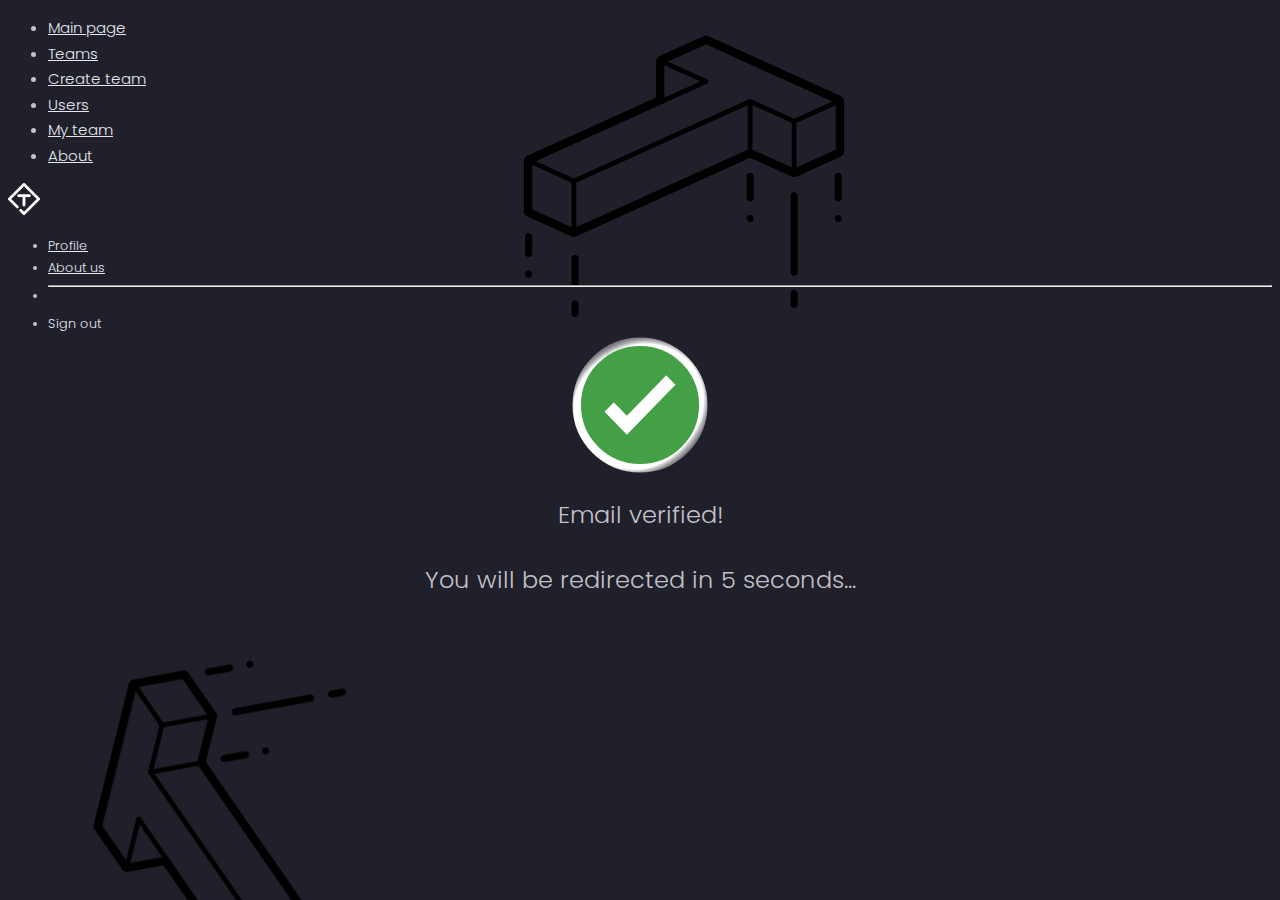
<file: resources/templates/emailverified.html>
<!DOCTYPE html>
<html lang="en">
<head>
    <meta charset="UTF-8">
    <link href="https://cdn.jsdelivr.net/npm/bootstrap@5.1.3/dist/css/bootstrap.min.css" rel="stylesheet"
          integrity="sha384-1BmE4kWBq78iYhFldvKuhfTAU6auU8tT94WrHftjDbrCEXSU1oBoqyl2QvZ6jIW3" crossorigin="anonymous">
    <link rel="stylesheet" href="../css/main.css">
    <link rel="stylesheet" href="../css/emailverified.css">
    <title>Email Verified</title>
</head>
<body>

<header class="p-3 mb-3" style="user-select: none;">
    <div class="container">
        <div class="d-flex flex-wrap align-items-center justify-content-center justify-content-lg-start">
            <ul class="nav col-12 col-lg-auto me-lg-auto mb-2 justify-content-center mb-md-0">
                <li><a href="/" class="nav-link px-2">Main page</a></li>
                <li><a href="/teams" class="nav-link px-2">Teams</a></li>
                <li><a href="/create_team" class="nav-link px-2">Create team</a></li>
                <li><a href="/" class="nav-link px-2">Users</a></li>
                <li><a href="/my_teams" class="nav-link px-2">My team</a></li>
                <li><a href="/about" class="nav-link px-2">About</a></li>
            </ul>


            <div class="dropdown text-end">
                <a href="#" class="d-block text-decoration-none dropdown-toggle" id="dropdownUser"
                   data-bs-toggle="dropdown" aria-expanded="false">
                    <img src="../icons/logo_white.png" alt="mdo" width="32" height="32" class="rounded-circle">
                </a>
                <ul class="dropdown-menu text-small" aria-labelledby="dropdownUser">
                    <li><a class="dropdown-item" href="/profile">Profile</a></li>
                    <li><a class="dropdown-item" href="/about">About us</a></li>
                    <li>
                        <hr class="dropdown-divider">
                    </li>
                    <li><a class="dropdown-item signout">Sign out</a></li>
                </ul>
            </div>
        </div>
    </div>
</header>

<main>
    <svg xmlns="http://www.w3.org/2000/svg" viewBox="-64 -64 192 192" enable-background="new -64 -64 192 192">
        <defs>
            <filter id="fade-out">
              <feGaussianBlur in="SourceGraphic" stdDeviation="16" result="blur-source"/>
              <feComponentTransfer result="fader">
                <feFuncA type="gamma" exponent="5" amplitude="100"/>
              </feComponentTransfer>
              <feComposite operator="in" in="fader" in2="SourceGraphic"/>
            </filter>
          </defs>
        <path filter="url(#fade-out)" stroke-width="12" fill="none" d="M32,2C15.431,2,2,15.432,2,32c0,16.568,13.432,30,30,30c16.568,0,30-13.432,30-30C62,15.432,48.568,2,32,2z M25.025,50
        l-0.02-0.02L24.988,50L11,35.6l7.029-7.164l6.977,7.184l21-21.619L53,21.199L25.025,50z" stroke="white"/>
        <path stroke-width="3" fill="none" d="M32,2C15.431,2,2,15.432,2,32c0,16.568,13.432,30,30,30c16.568,0,30-13.432,30-30C62,15.432,48.568,2,32,2z M25.025,50
        l-0.02-0.02L24.988,50L11,35.6l7.029-7.164l6.977,7.184l21-21.619L53,21.199L25.025,50z" stroke="#43a047"/>
        <path d="M32,2C15.431,2,2,15.432,2,32c0,16.568,13.432,30,30,30c16.568,0,30-13.432,30-30C62,15.432,48.568,2,32,2z M25.025,50
        l-0.02-0.02L24.988,50L11,35.6l7.029-7.164l6.977,7.184l21-21.619L53,21.199L25.025,50z" fill="#43a047"/>
    </svg>
    <div>
        Email verified!
        <p id="counter">You will be redirected in 5 seconds...</p>
    </div>
</main>

<script src="https://cdn.jsdelivr.net/npm/bootstrap@5.0.2/dist/js/bootstrap.bundle.min.js"
        integrity="sha384-MrcW6ZMFYlzcLA8Nl+NtUVF0sA7MsXsP1UyJoMp4YLEuNSfAP+JcXn/tWtIaxVXM"
        crossorigin="anonymous"></script>
<script src="https://ajax.googleapis.com/ajax/libs/jquery/3.5.1/jquery.min.js"></script>
<script type="module" src="../js/main.js"></script>
<script type="module" src="../js/emailverified.js"></script>
</body>
</html>
</file>
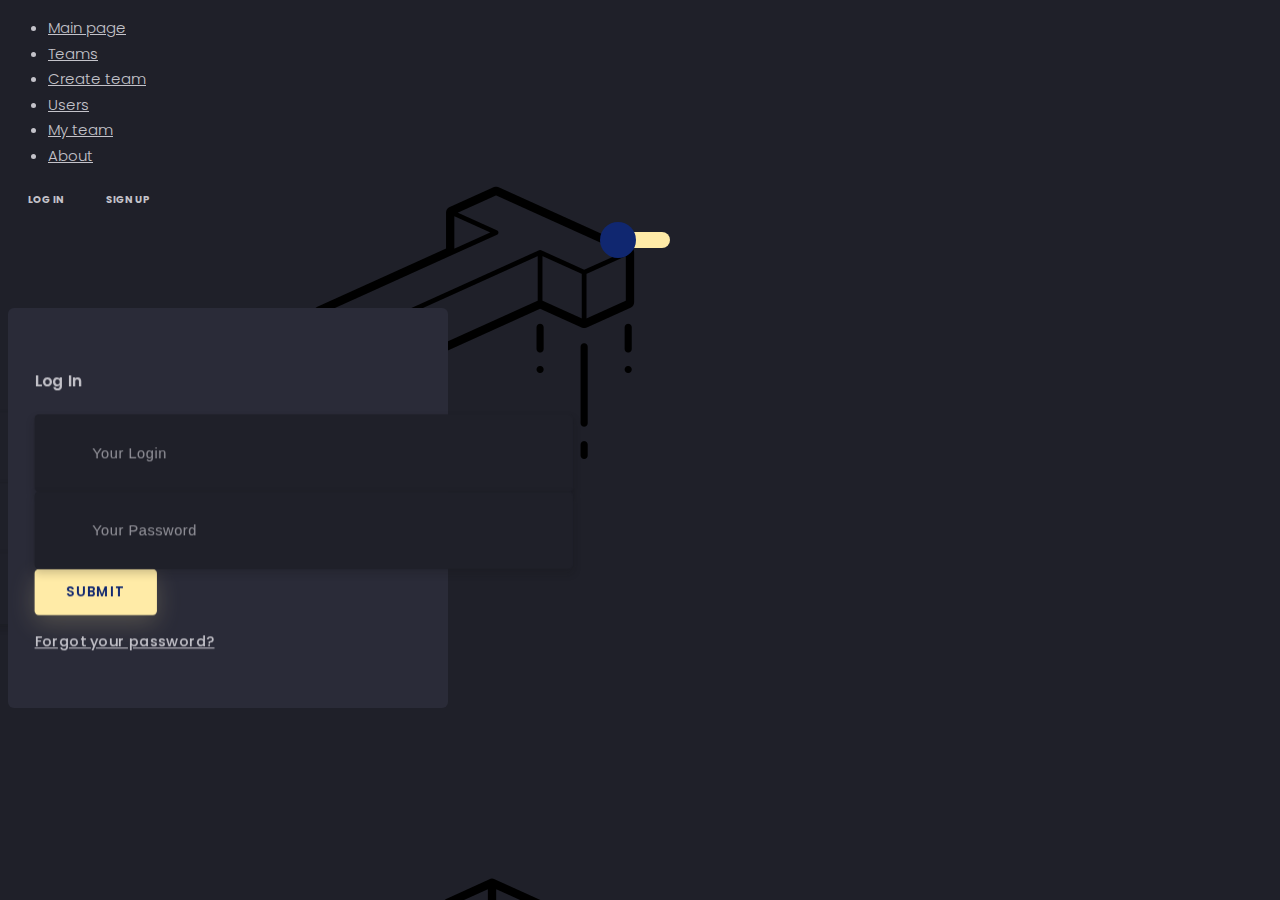
<file: resources/templates/login.html>
<!DOCTYPE html>
<html lang="en">
<head>
    <meta charset="UTF-8">
    <title>Log In / Sign Up</title>
    <link href="https://cdn.jsdelivr.net/npm/bootstrap@5.1.3/dist/css/bootstrap.min.css" rel="stylesheet"
          integrity="sha384-1BmE4kWBq78iYhFldvKuhfTAU6auU8tT94WrHftjDbrCEXSU1oBoqyl2QvZ6jIW3" crossorigin="anonymous">
    <link rel='stylesheet' href='https://unicons.iconscout.com/release/v2.1.9/css/unicons.css' crossorigin="anonymous">
    <link rel="stylesheet" href="../css/login.css">
    <link rel="stylesheet" href="../css/colors.css">
</head>
<body>
<header class="p-3 mb-3">
    <div class="container">
        <div class="d-flex flex-wrap align-items-center justify-content-center justify-content-lg-start">
            <ul class="nav col-12 col-lg-auto me-lg-auto mb-2 justify-content-center mb-md-0">
                <li><a href="/" class="nav-link px-2">Main page</a></li>
                <li><a href="/teams" class="nav-link px-2">Teams</a></li>
                <li><a href="/create_team" class="nav-link px-2 link-disabled">Create team</a></li>
                <li><a href="/" class="nav-link px-2">Users</a></li>
                <li><a href="/my_teams" class="nav-link px-2">My team</a></li>
                <li><a href="/about" class="nav-link px-2">About</a></li>
            </ul>

        </div>
    </div>
</header>
<div class="section">
    <div class="container">
        <div class="row full-height justify-content-center">
            <div class="col-12 text-center align-self-center py-5">
                <div class="section pb-5 pt-5 pt-sm-2 text-center">
                    <h6 class="mb-0 pb-3"><span>Log In </span><span>Sign Up</span></h6>
                    <input class="checkbox" type="checkbox" id="reg-log" name="reg-log"/>
                    <label for="reg-log"></label>
                    <div class="card-3d-wrap mx-auto">
                        <div class="card-3d-wrapper">
                            <div class="card-front">
                                <div class="center-wrap">
                                    <div class="section text-center">
                                        <h4 class="mb-4 pb-3">Log In</h4>
                                        <div class="form-group">
                                            <label for="logname"></label><input type="text" name="logname"
                                                                                class="form-style"
                                                                                placeholder="Your Login" id="logname"
                                                                                autocomplete="off">
                                            <i class="input-icon uil uil-user"></i>
                                        </div>
                                        <div class="form-group mt-2">
                                            <label for="logpass"></label><input type="password" name="logpass"
                                                                                class="form-style"
                                                                                placeholder="Your Password" id="logpass"
                                                                                autocomplete="off">
                                            <i class="input-icon uil uil-lock-alt"></i>
                                        </div>
                                        <a class="btn mt-4" id="login-button">submit</a>
                                        <p class="mb-0 mt-4 text-center"><a href="#" class="link forgot">Forgot your
                                            password?</a></p>
                                    </div>
                                </div>
                            </div>
                            <div class="card-back">
                                <div class="center-wrap">
                                    <div class="section text-center">
                                        <h4 class="mb-4 pb-3">Sign Up</h4>
                                        <div class="form-group">
                                            <label for="sinname"></label><input type="text" name="logname"
                                                                                class="form-style"
                                                                                placeholder="Your Nickname" id="sinname"
                                                                                autocomplete="off">
                                            <i class="input-icon uil uil-user"></i>
                                        </div>
                                        <div class="form-group mt-2">
                                            <label for="sinemail"></label><input type="email" name="logemail"
                                                                                 class="form-style"
                                                                                 placeholder="Your Email" id="sinemail"
                                                                                 autocomplete="off">
                                            <i class="input-icon uil uil-at"></i>
                                        </div>
                                        <div class="form-group mt-2">
                                            <label for="sinpass"></label><input type="password" name="logpass"
                                                                                class="form-style"
                                                                                placeholder="Your Password" id="sinpass"
                                                                                autocomplete="off">
                                            <i class="input-icon uil uil-lock-alt"></i>
                                        </div>
                                        <a class="btn mt-4" id="signup-button">submit</a>
                                    </div>
                                </div>
                            </div>
                        </div>
                    </div>
                </div>
            </div>
        </div>
    </div>
</div>
<script type="module" src="../js/login.js"></script>
</body>
</html>
</file>
<file: resources/css/main.css>
@import url('https://fonts.googleapis.com/css?family=Poppins:400,500,600,700,800,900');
@import url('colors.css');

:root {
    --text-primary: rgba(196, 195, 202, 1);
    --link-primary: rgba(230, 230, 240, 1);
    --link-primary-hover: rgba(196, 195, 202, 1);

    --text-secondary: rgba(42, 43, 56, 1);
    --link-secondary: rgba(120, 120, 130, 1);
    --link-secondary-hover: rgba(60, 60, 70, 1);
    
    --link-disabled: rgba(80, 80, 90, 0.7);
}

body {
    font-family: 'Poppins', sans-serif;
    font-weight: 300;
    font-size: 15px;
    line-height: 1.7;
    color: var(--text-primary);

    background-color: #1f2029;
    background-image: url('../icons/fon_main.png');
    /*overflow-x: hidden;*/
}

.dropdown-toggle {
    outline: 0;
}

.text-small {
    font-size: 85%;
}

.form-control-dark {
    color: #fff;
    background-color: var(--bs-dark);
    border-color: var(--bs-gray);
}

.form-control-dark:focus {
    color: #fff;
    background-color: var(--bs-dark);
    border-color: #fff;
    box-shadow: 0 0 0 .25rem rgba(255, 255, 255, .25);
}

.btn {
    border-radius: 5px;
    height: 30px;
    font-size: 13px;
    font-weight: 600;
    text-transform: uppercase;
    -webkit-transition: all 200ms linear;
    transition: all 200ms linear;
    padding: 0 30px;
    letter-spacing: 1px;
    display: -webkit-inline-flex;
    display: -ms-inline-flexbox;
    display: inline-flex;
    -webkit-align-items: center;
    -moz-align-items: center;
    -ms-align-items: center;
    align-items: center;
    -webkit-justify-content: center;
    -moz-justify-content: center;
    -ms-justify-content: center;
    justify-content: center;
    -ms-flex-pack: center;
    text-align: center;
    border: none;
    background-color: #ffeba7;
    color: #102770;
    box-shadow: 0 8px 24px 0 rgba(255, 235, 167, .2);
}

.btn:active,
.btn:focus {
    background-color: #102770;
    color: #ffeba7;
    box-shadow: 0 8px 24px 0 rgba(16, 39, 112, .2);
}

.btn:hover {
    background-color: #102770;
    color: #ffeba7;
    box-shadow: 0 8px 24px 0 rgba(16, 39, 112, .2);
}
</file>
<file: resources/css/emailverified.css>
main > svg {
    position: absolute;
    width: 40vh;
    height: 40vh;
    top: 25vh;
    left: calc(50% - 20vh);
}

main > div {
    position: absolute;
    width: 60vh;
    height: 20%;
    top: 55%;
    left: calc(50% - 30vh);

    font-size: 1.5rem;
    text-align: center;
}
</file>
<file: resources/css/login.css>
@import url('https://fonts.googleapis.com/css?family=Poppins:400,500,600,700,800,900');

body {
    font-family: 'Poppins', sans-serif;
    font-weight: 300;
    font-size: 15px;
    line-height: 1.7;
    color: #c4c3ca;
    background-color: #1f2029;
    background-image: url('../icons/fon.png');
    overflow-x: hidden;
}

a {
    cursor: pointer;
    transition: all 200ms linear;
}

a:hover {
    text-decoration: none;
}

.link {
    color: #c4c3ca;
}

.link:hover {
    color: #ffeba7;
}

p {
    font-weight: 500;
    font-size: 14px;
    line-height: 1.7;
}

h4 {
    font-weight: 600;
}

h6 span {
    padding: 0 20px;
    text-transform: uppercase;
    font-weight: 700;
}

.section {
    position: relative;
    width: 100%;
    display: block;
}

.full-height {
    /*min-height: 100vh;*/
}

[type="checkbox"]:checked,
[type="checkbox"]:not(:checked) {
    position: absolute;
    left: -9999px;
}

.checkbox:checked + label,
.checkbox:not(:checked) + label {
    position: relative;
    display: block;
    text-align: center;
    width: 60px;
    height: 16px;
    border-radius: 8px;
    padding: 0;
    margin: 10px auto;
    cursor: pointer;
    background-color: #ffeba7;
}

.checkbox:checked + label:before,
.checkbox:not(:checked) + label:before {
    position: absolute;
    display: block;
    width: 36px;
    height: 36px;
    border-radius: 50%;
    color: #ffeba7;
    background-color: #102770;
    font-family: 'unicons';
    content: '\eb4f';
    z-index: 20;
    top: -10px;
    left: -10px;
    line-height: 36px;
    text-align: center;
    font-size: 24px;
    transition: all 0.5s ease;
}

.checkbox:checked + label:before {
    transform: translateX(44px) rotate(-270deg);
}


.card-3d-wrap {
    position: relative;
    width: 440px;
    max-width: 100%;
    height: 400px;
    -webkit-transform-style: preserve-3d;
    transform-style: preserve-3d;
    perspective: 800px;
    margin-top: 60px;
}

.card-3d-wrapper {
    width: 100%;
    height: 100%;
    position: absolute;
    top: 0;
    left: 0;
    -webkit-transform-style: preserve-3d;
    transform-style: preserve-3d;
    transition: all 600ms ease-out;
}

.card-front, .card-back {
    width: 100%;
    height: 100%;
    background-color: #2a2b38;
    background-image: url('https://s3-us-west-2.amazonaws.com/s.cdpn.io/1462889/pat.svg');
    background-position: bottom center;
    background-repeat: no-repeat;
    background-size: 300%;
    position: absolute;
    border-radius: 6px;
    left: 0;
    top: 0;
    -webkit-transform-style: preserve-3d;
    transform-style: preserve-3d;
    -webkit-backface-visibility: hidden;
    -moz-backface-visibility: hidden;
    -o-backface-visibility: hidden;
    backface-visibility: hidden;
}

.card-back {
    transform: rotateY(180deg);
}

.checkbox:checked ~ .card-3d-wrap .card-3d-wrapper {
    transform: rotateY(180deg);
}

.center-wrap {
    position: absolute;
    width: 100%;
    padding: 0 35px;
    top: 50%;
    left: 0;
    transform: translate3d(0, -50%, 35px) perspective(100px);
    z-index: 20;
    display: block;
}


.form-group {
    position: relative;
    display: block;
    margin: 0;
    padding: 0;
}

.form-style {
    padding: 13px 20px;
    padding-left: 55px;
    height: 48px;
    width: 100%;
    font-weight: 500;
    border-radius: 4px;
    font-size: 14px;
    line-height: 22px;
    letter-spacing: 0.5px;
    outline: none;
    color: #c4c3ca;
    background-color: #1f2029;
    border: none;
    -webkit-transition: all 200ms linear;
    transition: all 200ms linear;
    box-shadow: 0 4px 8px 0 rgba(21, 21, 21, .2);
}

.form-style:focus,
.form-style:active {
    border: none;
    outline: none;
    box-shadow: 0 4px 8px 0 rgba(21, 21, 21, .2);
}

.input-icon {
    position: absolute;
    top: 0;
    left: 18px;
    height: 48px;
    font-size: 24px;
    line-height: 48px;
    text-align: left;
    color: #ffeba7;
    -webkit-transition: all 200ms linear;
    transition: all 200ms linear;
}

.form-group input:-ms-input-placeholder {
    color: #c4c3ca;
    opacity: 0.7;
    -webkit-transition: all 200ms linear;
    transition: all 200ms linear;
}

.form-group input::-moz-placeholder {
    color: #c4c3ca;
    opacity: 0.7;
    -webkit-transition: all 200ms linear;
    transition: all 200ms linear;
}

.form-group input:-moz-placeholder {
    color: #c4c3ca;
    opacity: 0.7;
    -webkit-transition: all 200ms linear;
    transition: all 200ms linear;
}

.form-group input::-webkit-input-placeholder {
    color: #c4c3ca;
    opacity: 0.7;
    -webkit-transition: all 200ms linear;
    transition: all 200ms linear;
}

.form-group input:focus:-ms-input-placeholder {
    opacity: 0;
    -webkit-transition: all 200ms linear;
    transition: all 200ms linear;
}

.form-group input:focus::-moz-placeholder {
    opacity: 0;
    -webkit-transition: all 200ms linear;
    transition: all 200ms linear;
}

.form-group input:focus:-moz-placeholder {
    opacity: 0;
    -webkit-transition: all 200ms linear;
    transition: all 200ms linear;
}

.form-group input:focus::-webkit-input-placeholder {
    opacity: 0;
    -webkit-transition: all 200ms linear;
    transition: all 200ms linear;
}

.btn {
    border-radius: 4px;
    height: 44px;
    font-size: 13px;
    font-weight: 600;
    text-transform: uppercase;
    -webkit-transition: all 200ms linear;
    transition: all 200ms linear;
    padding: 0 30px;
    letter-spacing: 1px;
    display: -webkit-inline-flex;
    display: -ms-inline-flexbox;
    display: inline-flex;
    -webkit-align-items: center;
    -moz-align-items: center;
    -ms-align-items: center;
    align-items: center;
    -webkit-justify-content: center;
    -moz-justify-content: center;
    -ms-justify-content: center;
    justify-content: center;
    -ms-flex-pack: center;
    text-align: center;
    border: none;
    background-color: #ffeba7;
    color: #102770;
    box-shadow: 0 8px 24px 0 rgba(255, 235, 167, .2);
}

.btn:active,
.btn:focus {
    background-color: #102770;
    color: #ffeba7;
    box-shadow: 0 8px 24px 0 rgba(16, 39, 112, .2);
}

.btn:hover {
    background-color: #102770;
    color: #ffeba7;
    box-shadow: 0 8px 24px 0 rgba(16, 39, 112, .2);
}


.logo {
    position: absolute;
    top: 30px;
    right: 30px;
    display: block;
    z-index: 100;
    transition: all 250ms linear;
}

.logo img {
    height: 26px;
    width: auto;
    display: block;
}
</file>
<file: resources/css/colors.css>
a {color: var(--link-primary);}
a:hover {color: var(--link-primary-hover);}
a:focus {color: var(--link-primary-hover);}

.nav-link {color: var(--link-primary);}
.nav-link:hover {color: var(--link-primary-hover);}
.nav-link:focus {color: var(--link-primary-hover);}

.link-disabled {
    pointer-events: none;
    color: var(--link-disabled);
}

.text-primary {color: var(--text-primary);}
.link-primary {color: var(--link-primary);}
.link-primary:hover {color: var(--link-primary-hover);}
.link-primary:focus {color: var(--link-primary-hover);}

.text-secondary {color: var(--text-secondary);}
.link-secondary {color: var(--link-secondary);}
.link-secondary:hover {color: var(--link-secondary-hover);}
.link-secondary:focus {color: var(--link-secondary-hover);}
</file>
